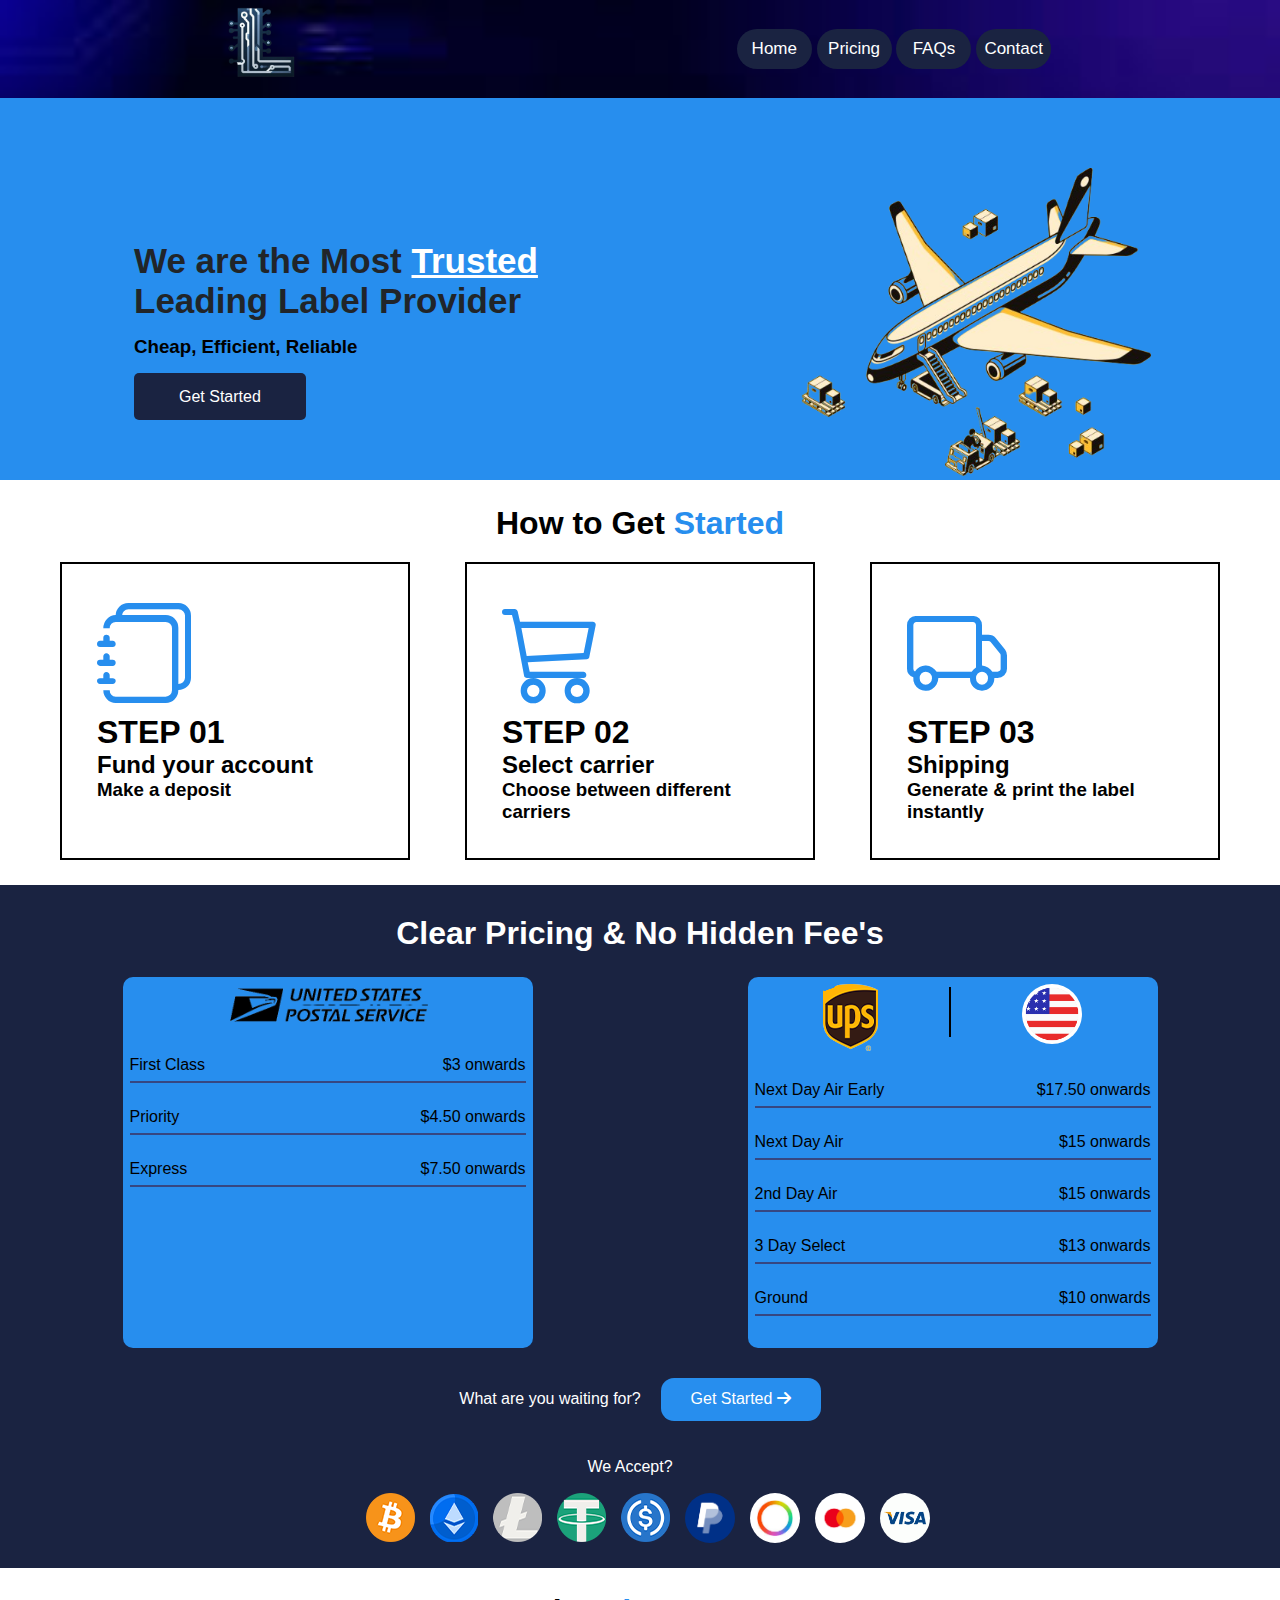
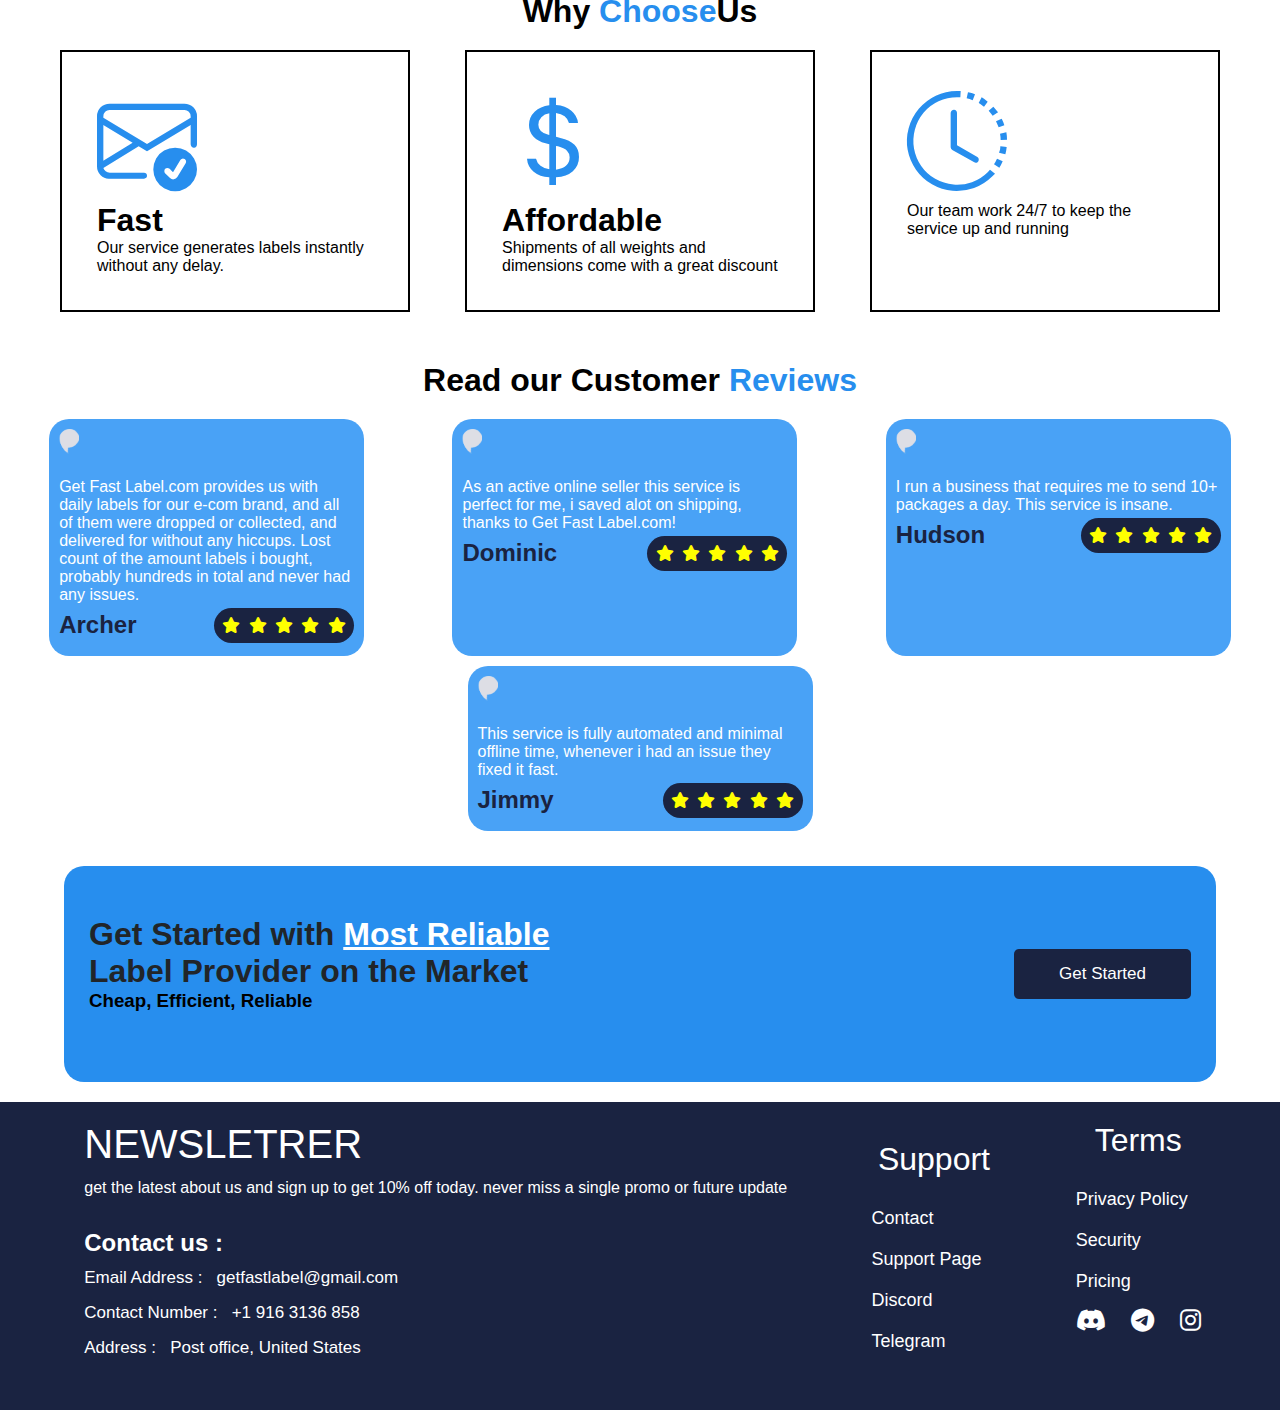
<file: index.html>
<!DOCTYPE html>
<html lang="en">

<head>
    <meta charset="UTF-8">
    <meta name="viewport" content="width=device-width, initial-scale=1.0">
    <title>Get Fast Labels - Get Free And Fast Labels</title>
    <link rel="shortcut icon" href="Images/_4d4af216-900d-4c70-b766-60d1223a866a__1_-removebg-preview (2).png"
        type="image/x-icon">
    <link rel="stylesheet" href="Css Files/Style.css">
    <link rel="stylesheet" href="https://cdn.jsdelivr.net/npm/bootstrap-icons@1.11.1/font/bootstrap-icons.css">
    <link rel="stylesheet" href="https://cdnjs.cloudflare.com/ajax/libs/font-awesome/6.5.1/css/all.min.css">
</head>

<body>


    <div class="container">






        <!------------------------------------ Header ------------------------------------>






        <header class="header">
            <div
                style="display: flex; flex-wrap: wrap; justify-content: space-around; width: 100%; align-items: center;">
                <div class="logo">
                    <a href="index.html">
                        <img src="Images/logo.png"
                            width="70px" style="margin-bottom: 10px;">
                    </a>
                </div>


                <div class="navbar">
                    <nav>
                        <ul>
                            <li><a href="index.html" class="nav-links">Home</a></li>
                            <li><a href="pricing.html" class="nav-links">Pricing</a></li>
                            <li><a href="faq.html" class="nav-links">FAQs</a></li>
                            <li><a href="contact.html" class="nav-links">Contact</a></li>

                        </ul>
                    </nav>
                </div>

            </div>
        </header>







        <!------------------------------------ Main-1 ------------------------------------>







        <main class="main1">
            <div style="display: flex; justify-content: space-around; align-items: center; flex-wrap: wrap;">


                <div class="intro1">


                    <h1 class="btn-text" style="color: #212529;">We are the Most
                        <span class="underline-text">Trusted</span><br>Leading Label Provider
                    </h1>

                    <h3 class="mar-bt">Cheap, Efficient, Reliable</h3>
                    <a href="login.html" class="Gs-btn">Get&nbsp;Started</a>


                </div>



                <div class="intro2">
                    <img src="main images.png" width="100%"> 
                </div>


            </div>
        </main>







        <!------------------------------------ Main-2 ------------------------------------>







        <main class="main2">



            <h1 class="heading-of-sub">
                How to Get <span style="color: #278eee;">Started</span>
            </h1>



            <div style="width: 100%; display: flex; flex-wrap: wrap; justify-content: space-evenly;">

                <div class="step step1">
                    <div>
                        <!-- <img src="Images/How to Get Started.png" alt=""> -->
                        <i class="bi bi-journals" style="font-size: 100px; color: #278eee;"></i>
                        <h1>STEP 01</h1>
                        <h2>Fund your account</h2>
                        <h3>Make a deposit</h3>
                    </div>
                </div>


                <div class="step step2">
                    <div>
                        <!-- <img src="Images/How to Get Started (1).png" alt=""> -->
                        <i class="bi bi-cart3" style="font-size: 100px; color: #278eee;"></i>
                        <h1>STEP 02</h1>
                        <h2>Select carrier</h2>
                        <h3>Choose between different carriers</h3>
                    </div>
                </div>


                <div class="step step3">
                    <div>
                        <!-- <img src="Images/How to Get Started (2).png" alt=""> -->
                        <i class="bi bi-truck" style="font-size: 100px; color: #278eee;"></i>
                        <h1>STEP 03</h1>
                        <h2>Shipping</h2>
                        <h3>Generate & print the label instantly</h3>
                    </div>
                </div>



            </div>
        </main>







        <!------------------------------------ Main-3 ------------------------------------>







        <main class="main3">

            <h1 style="text-align: center; color: white; text-transform: capitalize; margin: 15px 0px;">Clear pricing &
                no hidden fee's</h1>

            <div style="display: flex; justify-content: space-around; flex-wrap: wrap;">


                <div class="plan plan1">
                    <div style="display: flex; justify-content: center;">
                        <img src="Images/image-removebg-preview.png" width="220px" style="margin-bottom: 30px;">
                    </div>
                    <div class="plan-content">
                        <p><span>First Class</span> <span>$3 onwards</span></p>
                        <hr color="#364782" style="margin-top: 7px; margin-bottom: 7px;"><br>
                    </div>

                    <div class="plan-content">
                        <p><span>Priority</span> <span>$4.50 onwards</span></p>
                        <hr color="#364782" style="margin-top: 7px; margin-bottom: 7px;"><br>
                    </div>

                    <div class="plan-content">
                        <p><span>Express</span> <span>$7.50 onwards</span></p>
                        <hr color="#364782" style="margin-top: 7px; margin-bottom: 7px;"><br>
                    </div>
                </div>




                <div class="plan plan2">

                    <div style="display: flex; justify-content: space-evenly;">
                        <img src="Images/ups.png" style="margin-bottom: 30px;">
                        <div></div><img src="Images/us2.png" height="60px" width="60px" style="border-radius: 50%;">
                    </div>

                    <div class="plan-content">
                        <p><span>Next Day Air Early</span> <span>$17.50 onwards</span></p>
                        <hr color="#364782" style="margin-top: 7px; margin-bottom: 7px;"><br>
                    </div>

                    <div class="plan-content">
                        <p><span>Next Day Air</span> <span>$15 onwards</span></p>
                        <hr color="#364782" style="margin-top: 7px; margin-bottom: 7px;"><br>
                    </div>

                    <div class="plan-content">
                        <p><span>2nd Day Air</span> <span>$15 onwards</span></p>
                        <hr color="#364782" style="margin-top: 7px; margin-bottom: 7px;"><br>
                    </div>

                    <div class="plan-content">
                        <p><span>3 Day Select</span> <span>$13 onwards</span></p>
                        <hr color="#364782" style="margin-top: 7px; margin-bottom: 7px;"><br>
                    </div>

                    <div class="plan-content">
                        <p><span>Ground</span> <span>$10 onwards</span></p>
                        <hr color="#364782" style="margin-top: 7px; margin-bottom: 7px;"><br>
                    </div>


                </div>
            </div>





            <div class="more-info">
                <div
                    style="display: flex; flex-wrap: wrap; margin-top: 20px; align-items: center; justify-content: center;">
                    <p>What are you waiting for?</p>
                    <a href="login.html"><button>Get Started&nbsp;<i class="fa-solid fa-arrow-right"></i></button></a>
                </div>

                <div style="display: flex; flex-direction: column; flex-wrap: wrap; margin-top: 20px; align-items: center;">
                    <p>We Accept?</p>
                    <div style="display: flex; align-items: center; justify-content: center; flex-wrap: wrap;">
                        <img src="Images/blogg.png">
                        <img src="Images/compus.png">
                        <img src="Images/tlool.png">
                        <img src="Images/tspin.png">
                        <img src="Images/dollar.png">
                        <img src="Images/papayl.png" style="width: 50px; border-radius: 50%;">
                        <img src="Images/Payoneer.png" style="width: 50px; border-radius: 50%;">
                        <img src="Images/Master card.png" style="width: 50px; border-radius: 50%;">
                        <img src="Images/wisa card.png" style="width: 50px; border-radius: 50%;">
                    </div>
                </div>
            </div>

        </main>







        <!------------------------------------ Main-4 ------------------------------------>







        <main class="main4">




            <h1 class="heading-of-sub">
                Why <span style="color: #278eee;">Choose</span>Us
            </h1>



            <div style="width: 100%; display: flex; flex-wrap: wrap; justify-content: space-evenly;">

                <div class="step step1">
                    <div>
                        <!-- <img src="Images/How to Get Started.png" alt=""> -->
                        <i class="bi bi-envelope-check" style="font-size: 100px; color: #278eee;"></i>
                        <h1>Fast</h1>
                        <p>Our service generates labels instantly without any delay.</p>
                    </div>
                </div>


                <div class="step step2">
                    <div>
                        <!-- <img src="Images/How to Get Started (1).png" alt=""> -->
                        <i class="bi bi-currency-dollar" style="font-size: 100px; color: #278eee;"></i>
                        <h1>Affordable</h1>
                        <p>Shipments of all weights and dimensions come with a great discount</p>
                    </div>
                </div>


                <div class="step step3">
                    <div>
                        <!-- <img src="Images/How to Get Started (2).png" alt=""> -->
                        <i class="bi bi-clock-history" style="font-size: 100px; color: #278eee;"></i>
                        <p>Our team work 24/7 to keep the service up and running</p>
                    </div>
                </div>



            </div>
        </main>







        <!------------------------------------ Main-5------------------------------------>







        <main class="main5">




            <h1 class="heading-of-sub">
                Read our Customer <span style="color: #278eee;">Reviews</span>
            </h1>



            <div style=" display: flex; justify-content: space-around; flex-wrap: wrap;">

                <div class="big-rev">
                    <div class="re-bi">
                        <img src="Images/comma.png" style="margin-bottom: 20px;" width="20px">
                        <p>Get Fast Label.com provides us with daily labels for our e-com brand, and all of them were
                            dropped or collected, and delivered for without any hiccups. Lost count of the amount labels
                            i bought, probably hundreds in total and never had any issues.
                        </p>

                        <div
                            style="display: flex; justify-content: space-between; flex-wrap: wrap; align-items: center;">
                            <h2 class="costomer">Archer</h2>
                            <div class="stars">
                                <i class="fa-solid fa-star"></i>
                                <i class="fa-solid fa-star"></i>
                                <i class="fa-solid fa-star"></i>
                                <i class="fa-solid fa-star"></i>
                                <i class="fa-solid fa-star"></i>
                            </div>
                        </div>
                    </div>
                </div>



                <div class="sma-re">
                    <img src="Images/comma.png" style="margin-bottom: 20px;" width="20px">
                    <p>As an active online seller this service is perfect for me, i saved alot on shipping, thanks to
                        Get Fast Label.com!
                    </p>

                    <div style="display: flex; justify-content: space-between; flex-wrap: wrap; align-items: center;">
                        <h2 class="costomer">Dominic </h2>
                        <div class="stars">
                            <i class="fa-solid fa-star"></i>
                            <i class="fa-solid fa-star"></i>
                            <i class="fa-solid fa-star"></i>
                            <i class="fa-solid fa-star"></i>
                            <i class="fa-solid fa-star"></i>
                        </div>
                    </div>
                </div>



                <div class="sma-re">
                    <img src="Images/comma.png" style="margin-bottom: 20px;" width="20px">
                    <p>I run a business that requires me to send 10+ packages a day. This service is insane.
                    </p>

                    <div style="display: flex; justify-content: space-between; flex-wrap: wrap; align-items: center;">
                        <h2 class="costomer">Hudson </h2>
                        <div class="stars">
                            <i class="fa-solid fa-star"></i>
                            <i class="fa-solid fa-star"></i>
                            <i class="fa-solid fa-star"></i>
                            <i class="fa-solid fa-star"></i>
                            <i class="fa-solid fa-star"></i>
                        </div>
                    </div>
                </div>



                <div class="sma-re">
                    <img src="Images/comma.png" style="margin-bottom: 20px;" width="20px">
                    <p>This service is fully automated and minimal offline time, whenever i had an issue they fixed it
                        fast.
                    </p>

                    <div style="display: flex; justify-content: space-between; flex-wrap: wrap; align-items: center;">
                        <h2 class="costomer">Jimmy</h2>
                        <div class="stars">
                            <i class="fa-solid fa-star"></i>
                            <i class="fa-solid fa-star"></i>
                            <i class="fa-solid fa-star"></i>
                            <i class="fa-solid fa-star"></i>
                            <i class="fa-solid fa-star"></i>
                        </div>
                    </div>
                </div>

            </div>
        </main>







        <!------------------------------------ Main-6------------------------------------>







        <main class="main6">


            <div style="display: flex; justify-content: center;">

                <div class="div-last-div">

                    <div>
                        <h1 class="last-div-text" style="color: #212529;">Get Started with
                            <span class="underline-text">Most Reliable</span><br>Label
                            Provider on the Market
                        </h1>
                        <h3 style="margin-bottom: 20px;">Cheap, Efficient, Reliable</h3>
                    </div>



                    <div>
                        <a href="login.html">
                            <button class="last-div-btn">Get Started</button>
                        </a>
                    </div>

                </div>

            </div>


        </main>







        <!------------------------------------Footer------------------------------------>







        <footer class="footer">

            <div style="display: flex; justify-content: space-evenly; flex-wrap: wrap; width: 100%;">

                <div class="f-row">
                    <big>NEWSLETRER</big>
                    <p style="margin-bottom: 20px;">get the latest about us and sign up to get 10% off today.
                        never miss a single promo or future update</p>

                    <h2>Contact us :</h2>
                    <span>Email Address : &nbsp;&nbsp;getfastlabel@gmail.com</span><br>
                    <span>Contact Number : &nbsp;&nbsp;+1 916 3136 858</span><br>
                    <span>Address : &nbsp;&nbsp;Post office, United States</span>
                </div>




                <div class="s-row">
                    <h1 class="support">Support</h1>
                    <ul>
                        <li><a href="Contact.html">Contact</a></li>
                        <li><a href="login.html">Support Page</a></li>
                        <li><a href="login.html">Discord</a></li>
                        <li><a href="login.html">Telegram</a></li>
                    </ul>
                </div>




                <div class="t-row">
                    <h1 class="support">Terms</h1>
                    <ul>
                        <li><a href="login.html">Privacy Policy</a></li>
                        <li><a href="login.html">Security</a></li>
                        <li><a href="pricing.html">Pricing</a></li>
                    </ul>
                    <div style="display: flex; width: 100%; justify-content: space-between;">

                        <a href="#" class="icons-social"><i class="fa-brands fa-discord fa-xl"></i></a>
                        <a href="#" class="icons-social"><i class="fa-brands fa-telegram fa-xl"></i></a>
                        <a href="#" class="icons-social"><i class="fa-brands fa-instagram fa-xl"></i></a>
                    </div>
                </div>


            </div>

        </footer>




        <div class="top" onclick="scrollToTop"><i class="fa-solid fa-arrow-up fa-xl" style="color: white;"></i></div>


        <script>
            document.addEventListener("DOMContentLoaded", function () {
                var scrollButton = document.querySelector('.top');

                window.addEventListener('scroll', function () {
                    // Show/hide scroll-to-top button based on scroll position
                    if (window.scrollY > 300) {
                        scrollButton.classList.add('show');
                    } else {
                        scrollButton.classList.remove('show');
                    }
                });

                scrollButton.addEventListener('click', scrollToTop);
            });

            function scrollToTop() {
                // Scroll to top with smooth transition
                window.scrollTo({
                    top: 0,
                    behavior: 'smooth'
                });
            }

        </script>


</body>

</html>
</file>
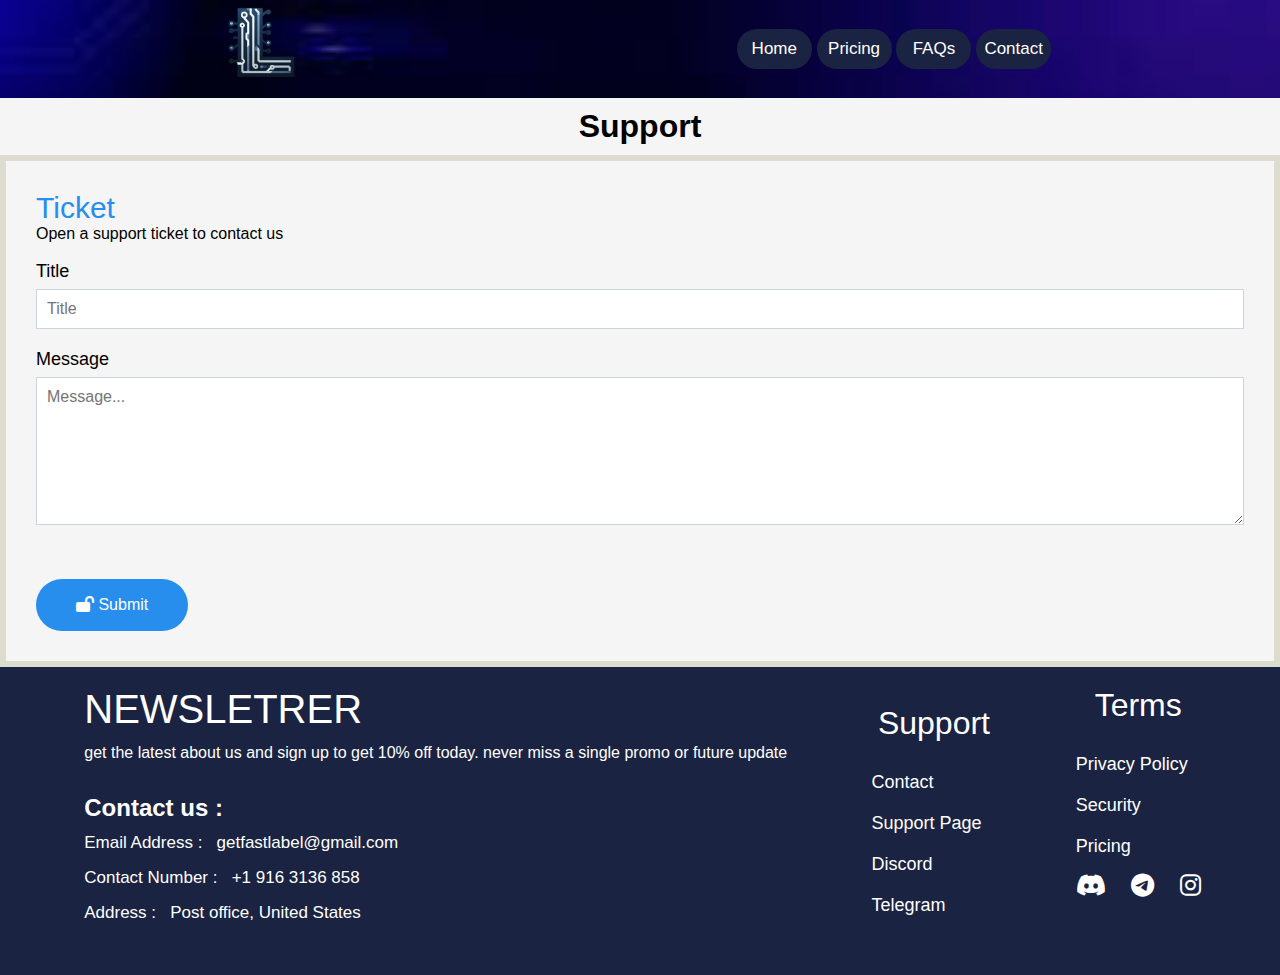
<file: contact.html>
<!DOCTYPE html>
<html lang="en">

<head>
    <meta charset="UTF-8">
    <meta name="viewport" content="width=device-width, initial-scale=1.0">
    <title>Contact us - Get Fast Labels</title>
    <link rel="shortcut icon" href="Images/_4d4af216-900d-4c70-b766-60d1223a866a__1_-removebg-preview.png"
        type="image/x-icon">
    <link rel="stylesheet" href="Css Files/contact.css">
    <link rel="stylesheet" href="https://cdn.jsdelivr.net/npm/bootstrap-icons@1.11.1/font/bootstrap-icons.css">
    <link rel="stylesheet" href="https://cdnjs.cloudflare.com/ajax/libs/font-awesome/6.5.1/css/all.min.css">
</head>

<body>


    <div class="container">






        <!------------------------------------ Header ------------------------------------>






        <header class="header">
            <div
                style="display: flex; flex-wrap: wrap; justify-content: space-around; width: 100%; align-items: center;">
                <div class="logo">
                    <a href="index.html">
                        <img src="Images/logo.png"
                            width="70px" style="margin-bottom: 10px;">
                    </a>
                </div>


                <div class="navbar">
                    <nav>
                        <ul>
                            <li><a href="index.html" class="nav-links">Home</a></li>
                            <li><a href="pricing.html" class="nav-links">Pricing</a></li>
                            <li><a href="faq.html" class="nav-links">FAQs</a></li>
                            <li><a href="contact.html" class="nav-links">Contact</a></li>

                        </ul>
                    </nav>
                </div>

            </div>
        </header>







        <!------------------------------------ Main-1 ------------------------------------>







        <main class="main1">

            <div>
                <h1 class="center">Support</h1>



                <div class="form">
                    <p class="ticket">Ticket</p>
                    <p>Open a support ticket to contact us</p><br>
                    <form>
                        <label for="">Title</label>
                        <input type="text" class="title" placeholder="Title">

                        <label>Message</label><br>
                        <textarea name="" id="" rows="7" placeholder="Message..."></textarea>

                        <button type="submit" onclick="alert('Your Form Is Incorrect Please! Fill Form Corecct')"><i
                                class="fa-solid fa-lock-open" style="color: #ffffff;"></i> Submit</button>
                    </form>
                </div>
            </div>

        </main>







        <!------------------------------------Footer------------------------------------>







        <footer class="footer">

            <div style="display: flex; justify-content: space-evenly; flex-wrap: wrap; width: 100%;">

                <div class="f-row">
                    <big>NEWSLETRER</big>
                    <p style="margin-bottom: 20px;">get the latest about us and sign up to get 10% off today.
                        never miss a single promo or future update</p>

                    <h2>Contact us :</h2>
                    <span>Email Address : &nbsp;&nbsp;getfastlabel@gmail.com</span><br>
                    <span>Contact Number : &nbsp;&nbsp;+1 916 3136 858</span><br>
                    <span>Address : &nbsp;&nbsp;Post office, United States</span>
                </div>




                <div class="s-row">
                    <h1 class="support">Support</h1>
                    <ul>
                        <li><a href="Contact.html">Contact</a></li>
                        <li><a href="login.html">Support Page</a></li>
                        <li><a href="login.html">Discord</a></li>
                        <li><a href="login.hmtl">Telegram</a></li>
                    </ul>
                </div>




                <div class="t-row">
                    <h1 class="support">Terms</h1>
                    <ul>
                        <li><a href="login.html">Privacy Policy</a></li>
                        <li><a href="login.html">Security</a></li>
                        <li><a href="pricing.html">Pricing</a></li>
                    </ul>
                    <div style="display: flex; width: 100%; justify-content: space-between;">

                        <a href="#" class="icons-social"><i class="fa-brands fa-discord fa-xl"></i></a>
                        <a href="#" class="icons-social"><i class="fa-brands fa-telegram fa-xl"></i></a>
                        <a href="#" class="icons-social"><i class="fa-brands fa-instagram fa-xl"></i></a>
                    </div>
                </div>


            </div>

        </footer>




        <div class="top" onclick="scrollToTop"><i class="fa-solid fa-arrow-up fa-xl" style="color: white;"></i></div>


        <script>
            document.addEventListener("DOMContentLoaded", function () {
                var scrollButton = document.querySelector('.top');

                window.addEventListener('scroll', function () {
                    // Show/hide scroll-to-top button based on scroll position
                    if (window.scrollY > 80) {
                        scrollButton.classList.add('show');
                    } else {
                        scrollButton.classList.remove('show');
                    }
                });

                scrollButton.addEventListener('click', scrollToTop);
            });

            function scrollToTop() {
                // Scroll to top with smooth transition
                window.scrollTo({
                    top: 0,
                    behavior: 'smooth'
                });
            }

        </script>
    </div>


</body>

</html>
</file>
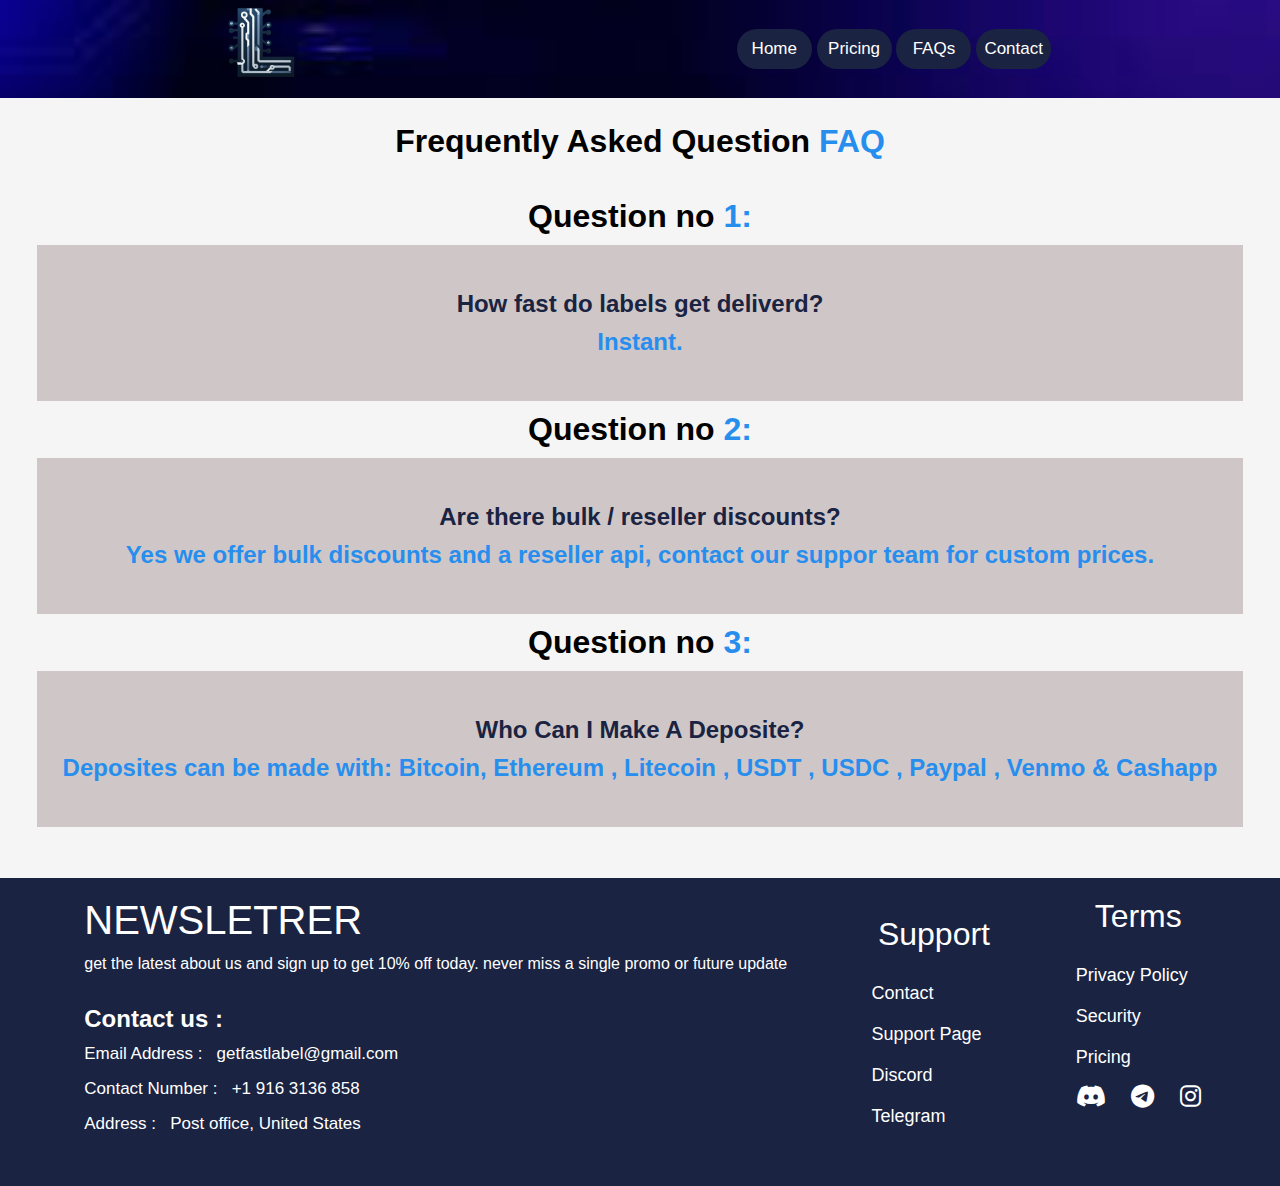
<file: faq.html>
<!DOCTYPE html>
<html lang="en">

<head>
    <meta charset="UTF-8">
    <meta name="viewport" content="width=device-width, initial-scale=1.0">
    <title>FAQ - Get Fast Labels</title>
    <link rel="shortcut icon" href="Images/_4d4af216-900d-4c70-b766-60d1223a866a__1_-removebg-preview.png"
        type="image/x-icon">
    <link rel="stylesheet" href="Css Files/faq.css">
    <link rel="stylesheet" href="https://cdn.jsdelivr.net/npm/bootstrap-icons@1.11.1/font/bootstrap-icons.css">
    <link rel="stylesheet" href="https://cdnjs.cloudflare.com/ajax/libs/font-awesome/6.5.1/css/all.min.css">
</head>

<body>


    <div class="container">






        <!------------------------------------ Header ------------------------------------>







        <header class="header">
            <div
                style="display: flex; flex-wrap: wrap; justify-content: space-around; width: 100%; align-items: center;">
                <div class="logo">
                    <a href="index.html">
                        <img src="Images/logo.png"
                            width="70px" style="margin-bottom: 10px;">
                    </a>
                </div>


                <div class="navbar">
                    <nav>
                        <ul>
                            <li><a href="index.html" class="nav-links">Home</a></li>
                            <li><a href="pricing.html" class="nav-links">Pricing</a></li>
                            <li><a href="faq.html" class="nav-links">FAQs</a></li>
                            <li><a href="contact.html" class="nav-links">Contact</a></li>

                        </ul>
                    </nav>
                </div>

            </div>
        </header>







        <!------------------------------------ Main-1 ------------------------------------>







        <main class="main1">
            <h1 class="heading-of-sub">
                Frequently Asked Question <span style="color: #278eee;">FAQ</span>
            </h1><br>

            <div style="display: flex;flex-direction: column; align-items: center; justify-content: center;">
                
                <h1>Question no <span class="ans">1:</span></h1>
                <div class="question ques1">

                    <h2 class="ques">How fast do labels get deliverd?</h2>
                    <h2 class="ans">Instant.</h2>

                </div>


                <h1>Question no <span class="ans">2:</span></h1>
                <div class="question ques2">

                    <h2 class="ques">Are there bulk / reseller discounts?</h2>
                    <h2 class="ans">Yes we offer bulk discounts and a reseller api, contact our suppor team for custom prices.</h2>

                </div>


                <h1>Question no <span class="ans">3:</span></h1>
                <div class="question ques3">

                    <h2 class="ques">Who Can I Make A Deposite?</h2>
                    <h2 class="ans">Deposites can be made with: Bitcoin, Ethereum , Litecoin , USDT , USDC , Paypal , Venmo & Cashapp</h2>

                </div><br><br>


            </div>
        </main>







        <!------------------------------------Footer------------------------------------>








        <footer class="footer">

            <div style="display: flex; justify-content: space-evenly; flex-wrap: wrap; width: 100%;">

                <div class="f-row">
                    <big>NEWSLETRER</big>
                    <p style="margin-bottom: 20px;">get the latest about us and sign up to get 10% off today.
                        never miss a single promo or future update</p>

                    <h2>Contact us :</h2>
                    <span>Email Address : &nbsp;&nbsp;getfastlabel@gmail.com</span><br>
                    <span>Contact Number : &nbsp;&nbsp;+1 916 3136 858</span><br>
                    <span>Address : &nbsp;&nbsp;Post office, United States</span>
                </div>




                <div class="s-row">
                    <h1 class="support">Support</h1>
                    <ul>
                        <li><a href="Contact.html">Contact</a></li>
                        <li><a href="login.html">Support Page</a></li>
                        <li><a href="login.html">Discord</a></li>
                        <li><a href="login.hmtl">Telegram</a></li>
                    </ul>
                </div>




                <div class="t-row">
                    <h1 class="support">Terms</h1>
                    <ul>
                        <li><a href="login.html">Privacy Policy</a></li>
                        <li><a href="login.html">Security</a></li>
                        <li><a href="pricing.html">Pricing</a></li>
                    </ul>
                    <div style="display: flex; width: 100%; justify-content: space-between;">

                        <a href="#" class="icons-social"><i class="fa-brands fa-discord fa-xl"></i></a>
                        <a href="#" class="icons-social"><i class="fa-brands fa-telegram fa-xl"></i></a>
                        <a href="#" class="icons-social"><i class="fa-brands fa-instagram fa-xl"></i></a>
                    </div>
                </div>


            </div>

        </footer>




        <div class="top" onclick="scrollToTop"><i class="fa-solid fa-arrow-up fa-xl" style="color: white;"></i></div>


        <script>
            document.addEventListener("DOMContentLoaded", function () {
                var scrollButton = document.querySelector('.top');

                window.addEventListener('scroll', function () {
                    // Show/hide scroll-to-top button based on scroll position
                    if (window.scrollY > 100) {
                        scrollButton.classList.add('show');
                    } else {
                        scrollButton.classList.remove('show');
                    }
                });

                scrollButton.addEventListener('click', scrollToTop);
            });

            function scrollToTop() {
                // Scroll to top with smooth transition
                window.scrollTo({
                    top: 0,
                    behavior: 'smooth'
                });
            }

        </script>
    </div>


</body>

</html>
</file>
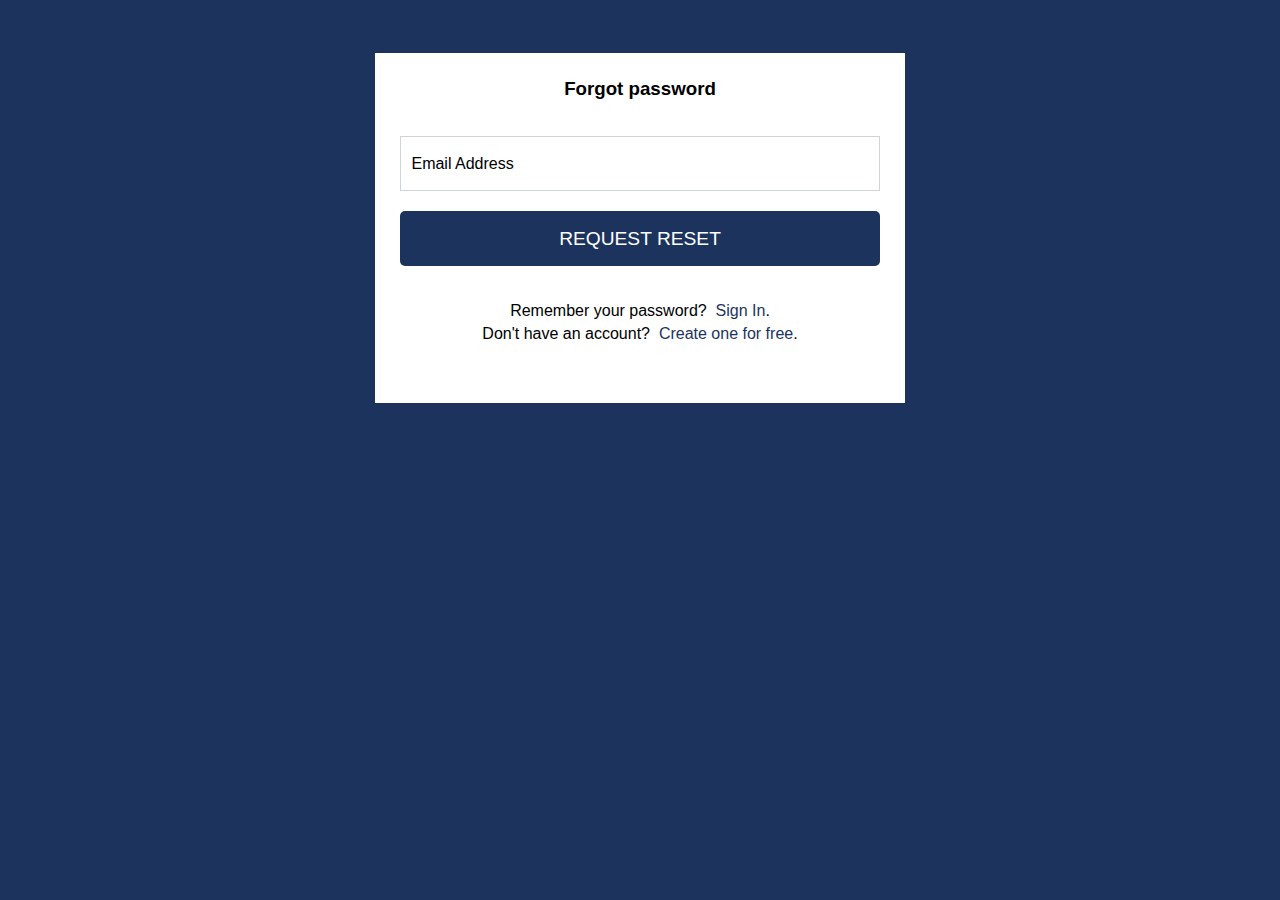
<file: Forget Password.html>
<!DOCTYPE html>
<html lang="en">

<head>
    <meta charset="UTF-8">
    <meta name="viewport" content="width=device-width, initial-scale=1.0">
    <title>Forget Password - Get Fast Labels</title>
    <link rel="shortcut icon" href="Images/_4d4af216-900d-4c70-b766-60d1223a866a__1_-removebg-preview.png"
        type="image/x-icon">
    <link rel="stylesheet" href="Css Files/Forget Password.css">
    <link rel="stylesheet" href="https://cdn.jsdelivr.net/npm/bootstrap-icons@1.11.1/font/bootstrap-icons.css">
    <link rel="stylesheet" href="https://cdnjs.cloudflare.com/ajax/libs/font-awesome/6.5.1/css/all.min.css">
</head>

<body>


    <div class="Forget-Password">
        <h3 style="text-align: center;">Forgot password</h3><br><br>

        <input type="text" placeholder="Email Address" required>
        <input type="submit" value="REQUEST RESET"><br><br><br>

        <p>Remember your password?<a href="login.html"> &nbsp;Sign In</a>.</p>
        <p>Don't have an account?<a href="sign.html"> &nbsp;Create one for free</a>.</p>
    </div>


</body>

</html>
</file>
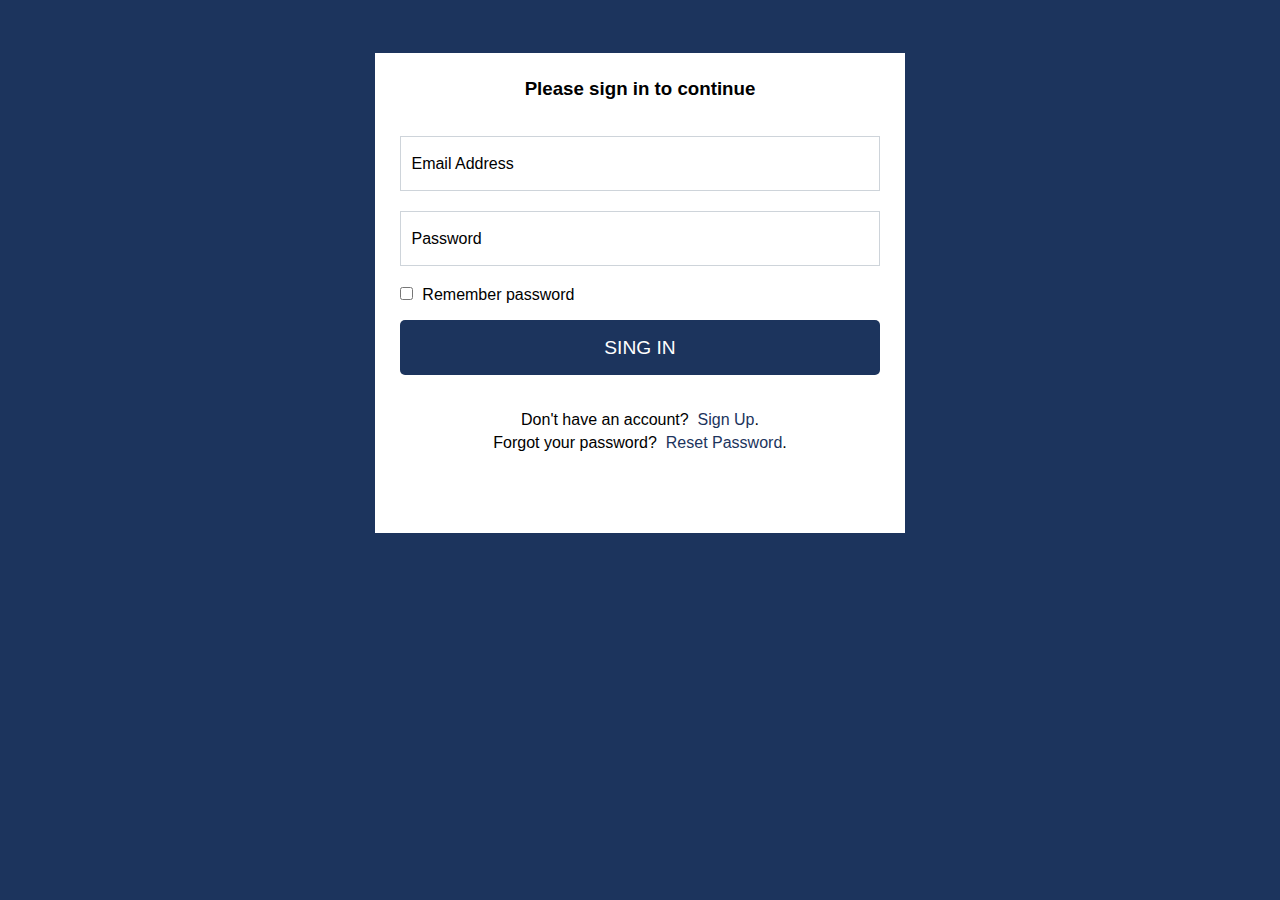
<file: login.html>
<!DOCTYPE html>
<html lang="en">

<head>
    <meta charset="UTF-8">
    <meta name="viewport" content="width=device-width, initial-scale=1.0">
    <title>Login - Get Fast Labels</title>
    <link rel="shortcut icon" href="Images/_4d4af216-900d-4c70-b766-60d1223a866a__1_-removebg-preview.png"
        type="image/x-icon">
    <link rel="stylesheet" href="Css Files/login.css">
    <link rel="stylesheet" href="https://cdn.jsdelivr.net/npm/bootstrap-icons@1.11.1/font/bootstrap-icons.css">
    <link rel="stylesheet" href="https://cdnjs.cloudflare.com/ajax/libs/font-awesome/6.5.1/css/all.min.css">
</head>

<body>


    <div class="login">
        <h3 style="text-align: center;">Please sign in to continue</h3><br><br>

        <input type="text" placeholder="Email Address" required>
        <input type="password" placeholder="Password" required>
        <input type="checkbox" required id="check"><label for="check">&nbsp;&nbsp;Remember password</label><br>
        <input type="submit" value="SING IN"><br><br><br>

        <p>Don't have an account?<a href="sign.html"> &nbsp;Sign Up</a>.</p>
        <p>Forgot your password?<a href="Forget Password.html"> &nbsp;Reset Password</a>.</p>
    </div>


</body>

</html>
</file>
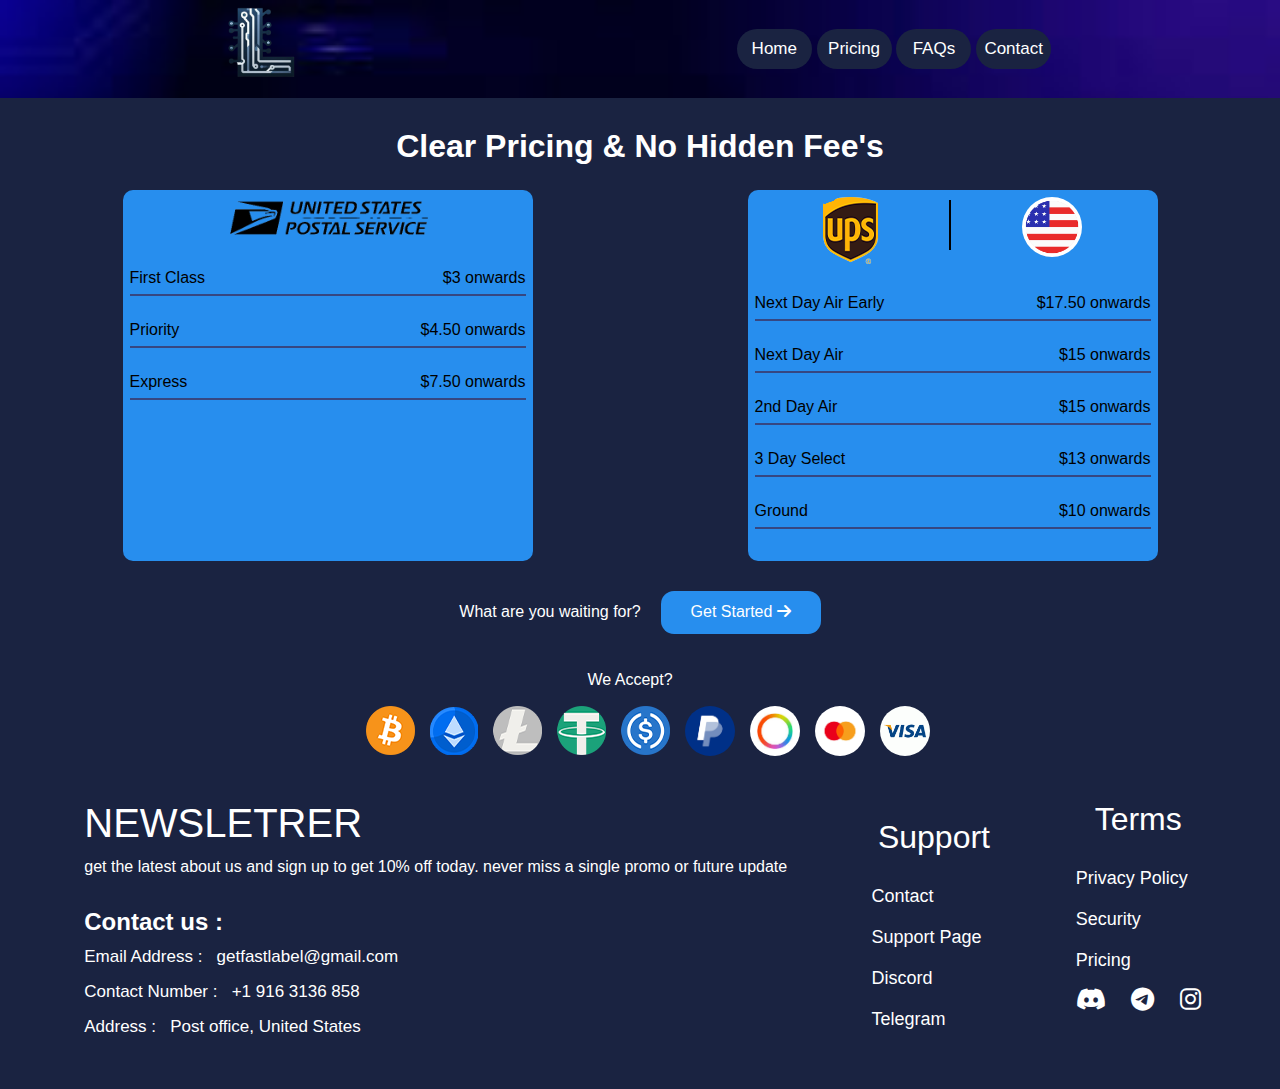
<file: pricing.html>
<!DOCTYPE html>
<html lang="en">

<head>
    <meta charset="UTF-8">
    <meta name="viewport" content="width=device-width, initial-scale=1.0">
    <title>Pricing - Get Fast Labels</title>
    <link rel="shortcut icon" href="Images/_4d4af216-900d-4c70-b766-60d1223a866a__1_-removebg-preview.png"
        type="image/x-icon">
    <link rel="stylesheet" href="Css Files/pricing.css">
    <link rel="stylesheet" href="https://cdn.jsdelivr.net/npm/bootstrap-icons@1.11.1/font/bootstrap-icons.css">
    <link rel="stylesheet" href="https://cdnjs.cloudflare.com/ajax/libs/font-awesome/6.5.1/css/all.min.css">
</head>

<body>


    <div class="container">






        <!------------------------------------ Header ------------------------------------>






        <header class="header">
            <div
                style="display: flex; flex-wrap: wrap; justify-content: space-around; width: 100%; align-items: center;">
                <div class="logo">
                    <a href="index.html">
                        <img src="Images/logo.png"
                            width="70px" style="margin-bottom: 10px;">
                    </a>
                </div>


                <div class="navbar">
                    <nav>
                        <ul>
                            <li><a href="index.html" class="nav-links">Home</a></li>
                            <li><a href="pricing.html" class="nav-links">Pricing</a></li>
                            <li><a href="faq.html" class="nav-links">FAQs</a></li>
                            <li><a href="contact.html" class="nav-links">Contact</a></li>

                        </ul>
                    </nav>
                </div>

            </div>
        </header>







        <!------------------------------------ Main-3------------------------------------>








        <main class="main3">

            <h1 style="text-align: center; color: white; text-transform: capitalize; margin: 15px 0px;">Clear pricing &
                no hidden fee's</h1>

            <div style="display: flex; justify-content: space-around; flex-wrap: wrap;">


                <div class="plan plan1">
                    <div style="display: flex; justify-content: center;">
                        <img src="Images/image-removebg-preview.png" width="220px" style="margin-bottom: 30px;">
                    </div>
                    <div class="plan-content">
                        <p><span>First Class</span> <span>$3 onwards</span></p>
                        <hr color="#364782" style="margin-top: 7px; margin-bottom: 7px;"><br>
                    </div>

                    <div class="plan-content">
                        <p><span>Priority</span> <span>$4.50 onwards</span></p>
                        <hr color="#364782" style="margin-top: 7px; margin-bottom: 7px;"><br>
                    </div>

                    <div class="plan-content">
                        <p><span>Express</span> <span>$7.50 onwards</span></p>
                        <hr color="#364782" style="margin-top: 7px; margin-bottom: 7px;"><br>
                    </div>
                </div>




                <div class="plan plan2">

                    <div style="display: flex; justify-content: space-evenly;">
                        <img src="Images/ups.png" style="margin-bottom: 30px;">
                        <div></div><img src="Images/us2.png" height="60px" width="60px" style="border-radius: 50%;">
                    </div>

                    <div class="plan-content">
                        <p><span>Next Day Air Early</span> <span>$17.50 onwards</span></p>
                        <hr color="#364782" style="margin-top: 7px; margin-bottom: 7px;"><br>
                    </div>

                    <div class="plan-content">
                        <p><span>Next Day Air</span> <span>$15 onwards</span></p>
                        <hr color="#364782" style="margin-top: 7px; margin-bottom: 7px;"><br>
                    </div>

                    <div class="plan-content">
                        <p><span>2nd Day Air</span> <span>$15 onwards</span></p>
                        <hr color="#364782" style="margin-top: 7px; margin-bottom: 7px;"><br>
                    </div>

                    <div class="plan-content">
                        <p><span>3 Day Select</span> <span>$13 onwards</span></p>
                        <hr color="#364782" style="margin-top: 7px; margin-bottom: 7px;"><br>
                    </div>

                    <div class="plan-content">
                        <p><span>Ground</span> <span>$10 onwards</span></p>
                        <hr color="#364782" style="margin-top: 7px; margin-bottom: 7px;"><br>
                    </div>


                </div>
            </div>





            <div class="more-info">
                <div
                    style="display: flex; flex-wrap: wrap; margin-top: 20px; align-items: center; justify-content: center;">
                    <p>What are you waiting for?</p>
                    <a href="login.html"><button>Get Started&nbsp;<i class="fa-solid fa-arrow-right"></i></button></a>
                </div>

                <div style="display: flex; flex-direction: column; flex-wrap: wrap; margin-top: 20px; align-items: center;">
                    <p>We Accept?</p>
                    <div style="display: flex; align-items: center; justify-content: center; flex-wrap: wrap;">
                        <img src="Images/blogg.png">
                        <img src="Images/compus.png">
                        <img src="Images/tlool.png">
                        <img src="Images/tspin.png">
                        <img src="Images/dollar.png">
                        <img src="Images/papayl.png" style="width: 50px; border-radius: 50%;">
                        <img src="Images/Payoneer.png" style="width: 50px; border-radius: 50%;">
                        <img src="Images/Master card.png" style="width: 50px; border-radius: 50%;">
                        <img src="Images/wisa card.png" style="width: 50px; border-radius: 50%;">
                    </div>
                </div>
            </div>

        </main>







        <!------------------------------------Footer------------------------------------>







        <footer class="footer">

            <div style="display: flex; justify-content: space-evenly; flex-wrap: wrap; width: 100%;">

                <div class="f-row">
                    <big>NEWSLETRER</big>
                    <p style="margin-bottom: 20px;">get the latest about us and sign up to get 10% off today.
                        never miss a single promo or future update</p>

                    <h2>Contact us :</h2>
                    <span>Email Address : &nbsp;&nbsp;getfastlabel@gmail.com</span><br>
                    <span>Contact Number : &nbsp;&nbsp;+1 916 3136 858</span><br>
                    <span>Address : &nbsp;&nbsp;Post office, United States</span>
                </div>




                <div class="s-row">
                    <h1 class="support">Support</h1>
                    <ul>
                        <li><a href="Contact.html">Contact</a></li>
                        <li><a href="login.html">Support Page</a></li>
                        <li><a href="login.html">Discord</a></li>
                        <li><a href="login.hmtl">Telegram</a></li>
                    </ul>
                </div>




                <div class="t-row">
                    <h1 class="support">Terms</h1>
                    <ul>
                        <li><a href="login.html">Privacy Policy</a></li>
                        <li><a href="login.html">Security</a></li>
                        <li><a href="pricing.html">Pricing</a></li>
                    </ul>
                    <div style="display: flex; width: 100%; justify-content: space-between;">

                        <a href="#" class="icons-social"><i class="fa-brands fa-discord fa-xl"></i></a>
                        <a href="#" class="icons-social"><i class="fa-brands fa-telegram fa-xl"></i></a>
                        <a href="#" class="icons-social"><i class="fa-brands fa-instagram fa-xl"></i></a>
                    </div>
                </div>


            </div>

        </footer>




        <div class="top" onclick="scrollToTop"><i class="fa-solid fa-arrow-up fa-xl" style="color: white;"></i></div>


        <script>
            document.addEventListener("DOMContentLoaded", function () {
                var scrollButton = document.querySelector('.top');

                window.addEventListener('scroll', function () {
                    // Show/hide scroll-to-top button based on scroll position
                    if (window.scrollY > 80) {
                        scrollButton.classList.add('show');
                    } else {
                        scrollButton.classList.remove('show');
                    }
                });

                scrollButton.addEventListener('click', scrollToTop);
            });

            function scrollToTop() {
                // Scroll to top with smooth transition
                window.scrollTo({
                    top: 0,
                    behavior: 'smooth'
                });
            }

        </script>
    </div>


</body>

</html>
</file>
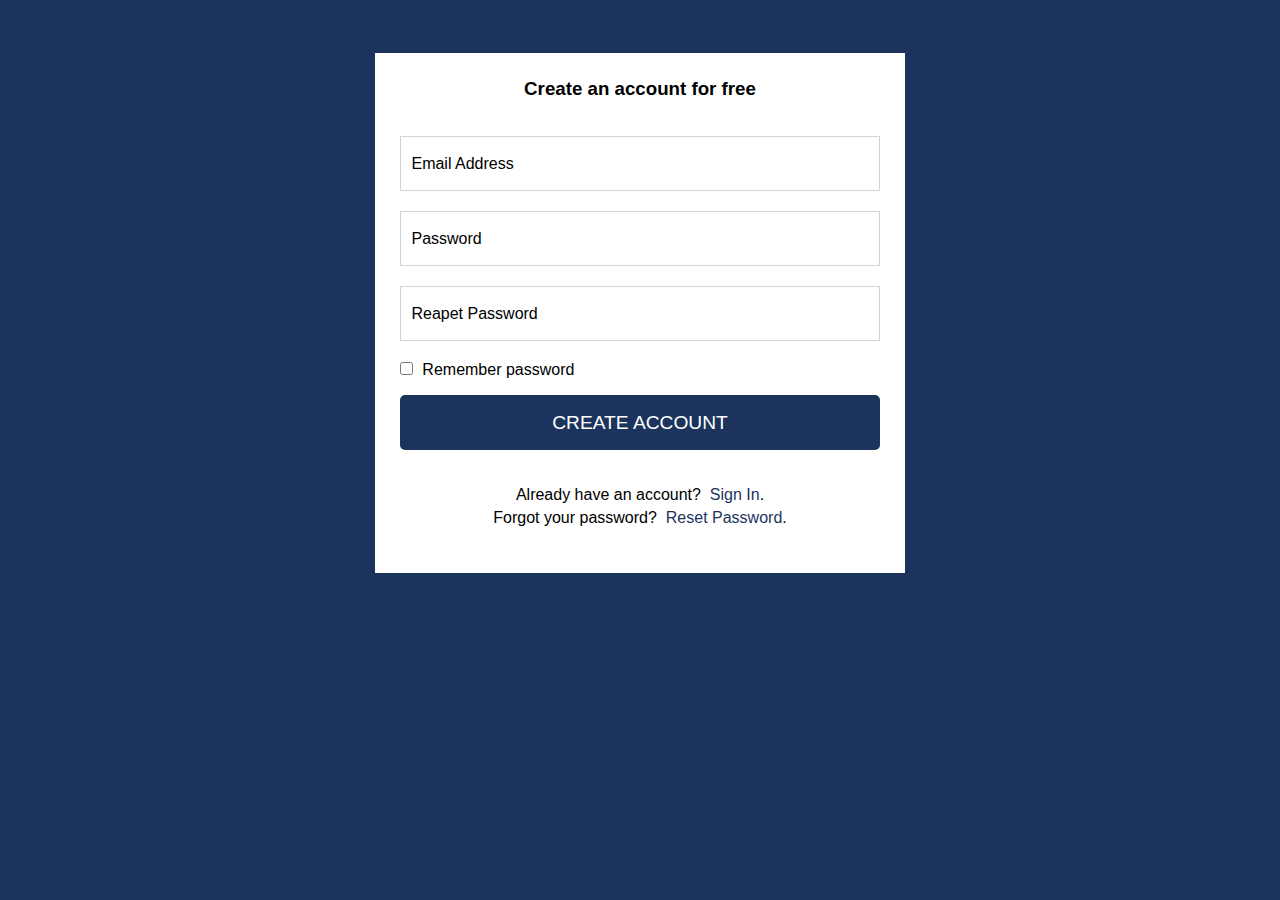
<file: sign.html>
<!DOCTYPE html>
<html lang="en">

<head>
    <meta charset="UTF-8">
    <meta name="viewport" content="width=device-width, initial-scale=1.0">
    <title>Sign Up - Get Fast Labels</title>
    <link rel="shortcut icon" href="Images/_4d4af216-900d-4c70-b766-60d1223a866a__1_-removebg-preview.png"
        type="image/x-icon">
    <link rel="stylesheet" href="Css Files/signup.css">
    <link rel="stylesheet" href="https://cdn.jsdelivr.net/npm/bootstrap-icons@1.11.1/font/bootstrap-icons.css">
    <link rel="stylesheet" href="https://cdnjs.cloudflare.com/ajax/libs/font-awesome/6.5.1/css/all.min.css">
</head>

<body>


    <div class="sign-up">
        <h3 style="text-align: center;">Create an account for free</h3><br><br>

        <input type="text" placeholder="Email Address" required>
        <input type="password" placeholder="Password" required>
        <input type="password" placeholder="Reapet Password" required>
        <input type="checkbox" required id="check"><label for="check">&nbsp;&nbsp;Remember password</label><br>
        <input type="submit" value="CREATE ACCOUNT"><br><br><br>

        <p>Already have an account?<a href="login.html"> &nbsp;Sign In</a>.</p>
        <p>Forgot your password?<a href="Forget Password.html"> &nbsp;Reset Password</a>.</p>
    </div>


</body>

</html>
</file>
<file: Css Files/Style.css>
* {
    margin: 0;
    padding: 0;
    box-sizing: border-box;
    font-family: sans-serif;
}

::selection {
    background-color: #49a2f6;
    color: white;

}










/*=====================================Header=====================================*/













.header {
    /* background-color: #011432; */
    display: flex;
    align-items: center;
    height: auto;
    justify-content: center;
    padding: 7px;
    background-image: url(back.png);
    background-size: cover;
    background-repeat: no-repeat;
    /* background-position: center center; */

}

.nav-links {
    display: inline-block;
    text-decoration: none;
    color: white;
    width: 75px;
    height: 40px;
    margin: 2px;
    background-color: #1a2341;
    border-radius: 20px;
    font-size: 17px;
    display: flex;
    justify-content: center;
    align-items: center;
}

.nav-links:hover {
    color: whitesmoke;
}

.navbar nav ul {
    width: 320px;
    list-style: none;
    display: flex;
    flex-wrap: wrap;
    justify-content: space-evenly;
    align-items: center;
}












/*=====================================Main-1=====================================*/














.main1 {
    background-color: #278eee;
    padding-top: 70px;
}

.Gs-btn {
    padding: 15px 45px;
    background-color: #1a2341;
    border-radius: 0PX;
    color: #FFF;
    position: relative;
    text-decoration: none;
    border-radius: 5px;
}

.mar-bt {
    margin: 15px 0px 30px 0px;
}

.btn-text {
    /* margin-top: 25px; */
    font-size: 35px;
}

.underline-text {
    color: white;
    text-decoration: underline;
}

.intro2 {
    width: 350px;
}

.intro1 {
    padding: 5px;
}












/*=====================================Main-2=====================================*/














.main2 {
    padding: 5px;
}

.main4 {
    padding: 5px;
}

.heading-of-sub {
    margin: 20px 0px;
    text-align: center;
}

.step {
    width: 350px;
    margin-bottom: 20px;
    height: auto;
    padding: 35px;
    border: 2px solid #000;
}












/*=====================================Main-3=====================================*/














.main3 {
    background-color: #1a2341;
    padding: 15px;
    height: auto;
}

.plan {
    width: 410px;
    background-color: #278eee;
    border-radius: 10px;
    padding: 7px;
    margin: 10px 0px;
}

.plan-content p {
    display: flex;
    justify-content: space-between;
    color: black;
}

div:empty {
    margin: 3px;
    height: 50px;
    border: 1px solid #000;
}

.more-info {
    display: flex;
    flex-direction: column;
    justify-content: center;
    align-items: center;
}

.more-info div p {
    color: white;
    margin-right: 20px;
    margin-bottom: 17px;
}

.more-info div a button {
    width: 160px;
    height: 43px;
    border-radius: 13px;
    background-color: #278eee;
    color: white;
    border: none;
    font-size: medium;
    transition: all 0.5s ease;
    margin-bottom: 17px;
}

.more-info img {
    margin-left: 15px;
    margin-bottom: 10px;
}












/*=====================================Main-5=====================================*/













.main5 {
    padding: 5px;
}

.big-rev {
    display: flex;
    justify-content: space-evenly;
}

.re-bi {
    width: 315px;
    padding: 10px;
    border-radius: 20px;
    margin-bottom: 10px;
    background-color: #49a2f6;
}

.re-bi p {
    color: white;
}

.costomer {
    margin: 7px 0px;
    color: #1a2341;
}

.stars {
    width: 140px;
    height: 35px;
    border-radius: 50px;
    background-color: #1a2341;
    display: flex;
    align-items: center;
    justify-content: space-evenly;
}

.fa-star {
    color: yellow;
}

.sma-re {
    width: 345px;
    background-color: #49a2f6;
    padding: 10px;
    border-radius: 20px;
    margin-bottom: 10px;
}

.sma-rev {
    display: flex;
    justify-content: space-evenly;
    flex-wrap: wrap;
    margin-top: 20px;
}

.sma-re p {
    color: white !important;
}












/*=====================================Main-6=====================================*/
















.div-last-div {
    width: 90%;
    background-color: #278eee;
    display: flex;
    justify-content: space-between;
    align-items: center;
    flex-wrap: wrap;
    padding: 50px 25px;
    border-radius: 20px;
    margin: 20px 0px;
}

.last-div-btn {
    padding: 15px 45px;
    background-color: #1a2341;
    color: white;
    border: none;
    font-size: 17px;
    border-radius: 5px;
}












/*=====================================Footer=====================================*/
















.footer {
    display: flex;
    justify-content: center;
    align-items: center;
    background-color: #1a2341;
    padding: 20px 0px;
}

.f-row {
    width: auto;
    height: auto;
    color: white;
    padding: 5px;
    margin-bottom: 20px;
    line-height: 35px;
}

.f-row span {
    color: white;
    cursor: pointer;
    font-size: 17px;
    transition: all 0.2s ease-in-out;
}

.f-row span:hover {
    padding-left: 10px;
}

big {
    font-size: 40px;
    color: white;
}

.support {
    font-weight: 500;
    color: white;
    margin-bottom: 30px;
}


.s-row {
    width: auto;
    display: flex;
    flex-direction: column;
    align-items: center;
    justify-content: center;
}

.s-row ul {
    list-style: none;
}

.s-row ul li a {
    width: 125px;
    display: inline-block;
    text-decoration: none;
    color: white;
    font-size: large;
    margin-bottom: 20px;
    transition: all 0.2s ease;
}

.s-row ul li a:hover {
    padding-left: 10px;
}

.t-row {
    width: auto;
    display: flex;
    flex-direction: column;
    align-items: center;
    /* justify-content: center; */
}

.t-row ul {
    list-style: none;
}

.t-row ul li a {
    width: 125px;
    display: inline-block;
    text-decoration: none;
    color: white;
    font-size: large;
    transition: all 0.2s ease;
    margin-bottom: 20px;
}

.t-row ul li a:hover {
    padding-left: 10px;
}

.icons-social {
    color: white;
    transition: all 0.2s ease;
}

.icons-social:hover {
    margin-top: 7px;
}









.top {
    background-color: #1f2e5f;
    color: #278eee;
    width: 50px;
    height: 50px;
    border-radius: 7px;
    position: fixed;
    right: 10px;
    bottom: 20px;
    display: flex;
    align-items: center;
    justify-content: center;
    text-decoration: none;
    cursor: pointer;
    opacity: 0;
    transform: translateY(100%);
    transition: transform 0.5s ease, opacity 0.5s ease;
}

.top.show {
    opacity: 1;
    transform: translateY(0);
}

.fa-arrow-up {
    color: #278eee;
    transition: all 0.2s ease;
}

.fa-arrow-up:hover {
    color: white;
}
</file>
<file: Css Files/contact.css>
* {
    margin: 0;
    padding: 0;
    box-sizing: border-box;
    font-family: sans-serif;
}

::selection {
    background-color: #49a2f6;
    color: white;
}

body {
    background-color: whitesmoke;
}











/*=====================================Header=====================================*/













.header {
    /* background-color: #011432; */
    display: flex;
    align-items: center;
    height: auto;
    justify-content: center;
    padding: 7px;
    background-image: url(back.png);
    background-size: cover;
    background-repeat: no-repeat;
    /* background-position: center center; */

}

.nav-links {
    display: inline-block;
    text-decoration: none;
    color: white;
    width: 75px;
    height: 40px;
    margin: 2px;
    background-color: #1a2341;
    border-radius: 20px;
    font-size: 17px;
    display: flex;
    justify-content: center;
    align-items: center;
}

.nav-links:hover {
    color: whitesmoke;
}

.navbar nav ul {
    width: 320px;
    list-style: none;
    display: flex;
    flex-wrap: wrap;
    justify-content: space-evenly;
    align-items: center;
}












/*=====================================Main-1=====================================*/














.main1 div .center {
    text-align: center;
    padding: 10px 0px;
}

.ticket {
    font-size: 30px;
    color: #278eee;
}

.form {
    border: 6px solid #dcdccf;
    padding: 30px;
}

.title {
    width: 100%;
    height: 40px;
    border: 1px solid #ced4da;
    padding: 10px;
    font-size: 16px;
    margin-bottom: 20px;
}


textarea {
    width: 100%;
    border: 1px solid #ced4da;
    padding: 10px;
    font-size: 16px;
    margin-bottom: 30px;
    resize: vertical;
}

label {
    display: inline-block;
    font-size: large;
    margin-bottom: 7px;
}

button[type=submit] {
    padding: 17px 40px;
    background-color: #278eee;
    color: white;
    margin-top: 20px;
    border: none;
    border-radius: 50px;
    font-size: 1rem;
}









/*=====================================Footer=====================================*/















.footer {
    display: flex;
    justify-content: center;
    align-items: center;
    background-color: #1a2341;
    padding: 20px 0px;
}

.f-row {
    width: auto;
    height: auto;
    color: white;
    padding: 5px;
    margin-bottom: 20px;
    line-height: 35px;
}

.f-row span {
    color: white;
    cursor: pointer;
    font-size: 17px;
    transition: all 0.2s ease-in-out;
}

.f-row span:hover {
    padding-left: 10px;
}

big {
    font-size: 40px;
    color: white;
}

.support {
    font-weight: 500;
    color: white;
    margin-bottom: 30px;
}


.s-row {
    width: auto;
    display: flex;
    flex-direction: column;
    align-items: center;
    justify-content: center;
}

.s-row ul {
    list-style: none;
}

.s-row ul li a {
    width: 125px;
    display: inline-block;
    text-decoration: none;
    color: white;
    font-size: large;
    margin-bottom: 20px;
    transition: all 0.2s ease;
}

.s-row ul li a:hover {
    padding-left: 10px;
}

.t-row {
    width: auto;
    display: flex;
    flex-direction: column;
    align-items: center;
    /* justify-content: center; */
}

.t-row ul {
    list-style: none;
}

.t-row ul li a {
    width: 125px;
    display: inline-block;
    text-decoration: none;
    color: white;
    font-size: large;
    transition: all 0.2s ease;
    margin-bottom: 20px;
}

.t-row ul li a:hover {
    padding-left: 10px;
}

.icons-social {
    color: white;
    transition: all 0.2s ease;
}

.icons-social:hover {
    margin-top: 7px;
}









.top {
    background-color: #1f2e5f;
    color: #278eee;
    width: 50px;
    height: 50px;
    border-radius: 7px;
    position: fixed;
    right: 10px;
    bottom: 20px;
    display: flex;
    align-items: center;
    justify-content: center;
    text-decoration: none;
    cursor: pointer;
    opacity: 0;
    transform: translateY(100%);
    transition: transform 0.5s ease, opacity 0.5s ease;
}

.top.show {
    opacity: 1;
    transform: translateY(0);
}

.fa-arrow-up {
    color: #278eee;
    transition: all 0.2s ease;
}

.fa-arrow-up:hover {
    color: white;
}
</file>
<file: Css Files/faq.css>
* {
    margin: 0;
    padding: 0;
    box-sizing: border-box;
    font-family: sans-serif;
}

::selection {
    background-color: #49a2f6;
    color: white;
}











/*=====================================Header=====================================*/















.header {
    /* background-color: #011432; */
    display: flex;
    align-items: center;
    height: auto;
    justify-content: center;
    padding: 7px;
    background-image: url(back.png);
    background-size: cover;
    background-repeat: no-repeat;
    /* background-position: center center; */

}

.nav-links {
    display: inline-block;
    text-decoration: none;
    color: white;
    width: 75px;
    height: 40px;
    margin: 2px;
    background-color: #1a2341;
    border-radius: 20px;
    font-size: 17px;
    display: flex;
    justify-content: center;
    align-items: center;
}

.nav-links:hover {
    color: whitesmoke;
}

.navbar nav ul {
    width: 320px;
    list-style: none;
    display: flex;
    flex-wrap: wrap;
    justify-content: space-evenly;
    align-items: center;
}












/*=====================================Main-1=====================================*/












.main1{
    background-color: whitesmoke;
    padding: 5px;
}
.heading-of-sub {
    margin: 20px 0px;
    text-align: center;
}

.question{
    width: 95%;
    padding: 40px 0px;
    background-color: rgb(207, 199, 199);
    margin: 10px 0px;
}

.question{
    display: flex;
    flex-direction: column;
    align-items: center;
    justify-content: center;
}

.question h2{
    margin: 5px;
}

.ques{
    color: #1a2341;
}

.ans{
    color: #278eee;
}














/*=====================================Footer=====================================*/
















.footer {
    display: flex;
    justify-content: center;
    align-items: center;
    background-color: #1a2341;
    padding: 20px 0px;
}

.f-row {
    width: auto;
    height: auto;
    color: white;
    padding: 5px;
    margin-bottom: 20px;
    line-height: 35px;
}

.f-row span {
    color: white;
    cursor: pointer;
    font-size: 17px;
    transition: all 0.2s ease-in-out;
}

.f-row span:hover {
    padding-left: 10px;
}

big {
    font-size: 40px;
    color: white;
}

.support {
    font-weight: 500;
    color: white;
    margin-bottom: 30px;
}


.s-row {
    width: auto;
    display: flex;
    flex-direction: column;
    align-items: center;
    justify-content: center;
}

.s-row ul {
    list-style: none;
}

.s-row ul li a {
    width: 125px;
    display: inline-block;
    text-decoration: none;
    color: white;
    font-size: large;
    margin-bottom: 20px;
    transition: all 0.2s ease;
}

.s-row ul li a:hover {
    padding-left: 10px;
}

.t-row {
    width: auto;
    display: flex;
    flex-direction: column;
    align-items: center;
    /* justify-content: center; */
}

.t-row ul {
    list-style: none;
}

.t-row ul li a {
    width: 125px;
    display: inline-block;
    text-decoration: none;
    color: white;
    font-size: large;
    transition: all 0.2s ease;
    margin-bottom: 20px;
}

.t-row ul li a:hover {
    padding-left: 10px;
}

.icons-social {
    color: white;
    transition: all 0.2s ease;
}

.icons-social:hover {
    margin-top: 7px;
}









.top {
    background-color: #1f2e5f;
    color: #278eee;
    width: 50px;
    height: 50px;
    border-radius: 7px;
    position: fixed;
    right: 10px;
    bottom: 20px;
    display: flex;
    align-items: center;
    justify-content: center;
    text-decoration: none;
    cursor: pointer;
    opacity: 0;
    transform: translateY(100%);
    transition: transform 0.5s ease, opacity 0.5s ease;
}

.top.show {
    opacity: 1;
    transform: translateY(0);
}

.fa-arrow-up {
    color: #278eee;
    transition: all 0.2s ease;
}

.fa-arrow-up:hover {
    color: white;
}
</file>
<file: Css Files/Forget Password.css>
* {
    margin: 0;
    padding: 0;
    box-sizing: border-box;
    font-family: sans-serif;
}

body {
    background-color: #1c345d;
    display: flex;
    justify-content: center;
    padding: 3px;
}










/*====================================Login-page====================================*/










div.Forget-Password {
    width: 530px;
    height: 350px;
    margin-top: 50px;
    padding: 2%;
    background-color: white;
}

input[type="text"]{
    padding: 10px;
    border: 0.5px solid #ced4da;
    font-size: 16px;
    width: 100%;
    height: 55px;
    margin-bottom: 20px;
}

input[type="text"]::placeholder {
    color: black;
    font-size: 16px;

}

input[type="submit"]{
    background-color: #1c345d;
    width: 100%;
    height: 55px;
    color: white;
    font-size: larger;
    border: none;
    border-radius: 5px;
}

p{
    text-align: center;
    margin-bottom: 5px;
}

a{
    text-decoration: none;
    color: #1c345d;
}
</file>
<file: Css Files/login.css>
* {
    margin: 0;
    padding: 0;
    box-sizing: border-box;
    font-family: sans-serif;
}

body {
    background-color: #1c345d;
    display: flex;
    justify-content: center;
    padding: 3px;
}










/*====================================Login-page====================================*/










div.login {
    width: 530px;
    height: 480px;
    margin-top: 50px;
    padding: 2%;
    background-color: white;
}

input[type="text"]{
    padding: 10px;
    border: 0.5px solid #ced4da;
    width: 100%;
    height: 55px;
    font-size: 16px;
    margin-bottom: 20px;
}

input[type="text"]::placeholder {
    color: black;
    font-size: 16px;

}

input[type="password"]{
    padding: 10px;
    border: 0.5px solid #ced4da;
    width: 100%;
    height: 55px;
    font-size: 16px;
    margin-bottom: 20px;
}

input[type="password"]::placeholder {
    color: black;
    font-size: 16px;

}

input[type="checkbox"]{
    margin-bottom: 20px;
}

input[type="submit"]{
    background-color: #1c345d;
    width: 100%;
    height: 55px;
    color: white;
    font-size: larger;
    border: none;
    border-radius: 5px;
}

p{
    text-align: center;
    margin-bottom: 5px;
}

a{
    text-decoration: none;
    color: #1c345d;
}
</file>
<file: Css Files/pricing.css>
* {
    margin: 0;
    padding: 0;
    box-sizing: border-box;
    font-family: sans-serif;
}

::selection {
    background-color: #49a2f6;
    color: white;
}











/*=====================================Header=====================================*/














.header {
    /* background-color: #011432; */
    display: flex;
    align-items: center;
    height: auto;
    justify-content: center;
    padding: 7px;
    background-image: url(back.png);
    background-size: cover;
    background-repeat: no-repeat;
    /* background-position: center center; */

}

.nav-links {
    display: inline-block;
    text-decoration: none;
    color: white;
    width: 75px;
    height: 40px;
    margin: 2px;
    background-color: #1a2341;
    border-radius: 20px;
    font-size: 17px;
    display: flex;
    justify-content: center;
    align-items: center;
}

.nav-links:hover {
    color: whitesmoke;
}

.navbar nav ul {
    width: 320px;
    list-style: none;
    display: flex;
    flex-wrap: wrap;
    justify-content: space-evenly;
    align-items: center;
}












/*=====================================Main-3=====================================*/
















.main3 {
    background-color: #1a2341;
    padding: 15px;
    height: auto;
}

.plan {
    width: 410px;
    background-color: #278eee;
    border-radius: 10px;
    padding: 7px;
    margin: 10px 0px;
}

.plan-content p {
    display: flex;
    justify-content: space-between;
    color: black;
}

div:empty {
    margin: 3px;
    height: 50px;
    border: 1px solid #000;
}

.more-info {
    display: flex;
    flex-direction: column;
    justify-content: center;
    align-items: center;
}

.more-info div p {
    color: white;
    margin-right: 20px;
    margin-bottom: 17px;
}

.more-info div a button {
    width: 160px;
    height: 43px;
    border-radius: 13px;
    background-color: #278eee;
    color: white;
    border: none;
    font-size: medium;
    transition: all 0.5s ease;
    margin-bottom: 17px;
}

.more-info img {
    margin-left: 15px;
    margin-bottom: 10px;
}













/*=====================================Footer=====================================*/
















.footer {
    display: flex;
    justify-content: center;
    align-items: center;
    background-color: #1a2341;
    padding: 20px 0px;
}

.f-row {
    width: auto;
    height: auto;
    color: white;
    padding: 5px;
    margin-bottom: 20px;
    line-height: 35px;
}

.f-row span {
    color: white;
    cursor: pointer;
    font-size: 17px;
    transition: all 0.2s ease-in-out;
}

.f-row span:hover {
    padding-left: 10px;
}

big {
    font-size: 40px;
    color: white;
}

.support {
    font-weight: 500;
    color: white;
    margin-bottom: 30px;
}


.s-row {
    width: auto;
    display: flex;
    flex-direction: column;
    align-items: center;
    justify-content: center;
}

.s-row ul {
    list-style: none;
}

.s-row ul li a {
    width: 125px;
    display: inline-block;
    text-decoration: none;
    color: white;
    font-size: large;
    margin-bottom: 20px;
    transition: all 0.2s ease;
}

.s-row ul li a:hover {
    padding-left: 10px;
}

.t-row {
    width: auto;
    display: flex;
    flex-direction: column;
    align-items: center;
    /* justify-content: center; */
}

.t-row ul {
    list-style: none;
}

.t-row ul li a {
    width: 125px;
    display: inline-block;
    text-decoration: none;
    color: white;
    font-size: large;
    transition: all 0.2s ease;
    margin-bottom: 20px;
}

.t-row ul li a:hover {
    padding-left: 10px;
}

.icons-social {
    color: white;
    transition: all 0.2s ease;
}

.icons-social:hover {
    margin-top: 7px;
}









.top {
    background-color: #1f2e5f;
    color: #278eee;
    width: 50px;
    height: 50px;
    border-radius: 7px;
    position: fixed;
    right: 10px;
    bottom: 20px;
    display: flex;
    align-items: center;
    justify-content: center;
    text-decoration: none;
    cursor: pointer;
    opacity: 0;
    transform: translateY(100%);
    transition: transform 0.5s ease, opacity 0.5s ease;
}

.top.show {
    opacity: 1;
    transform: translateY(0);
}

.fa-arrow-up {
    color: #278eee;
    transition: all 0.2s ease;
}

.fa-arrow-up:hover {
    color: white;
}
</file>
<file: Css Files/signup.css>
* {
    margin: 0;
    padding: 0;
    box-sizing: border-box;
    font-family: sans-serif;
}

body {
    background-color: #1c345d;
    display: flex;
    justify-content: center;
    padding: 3px;
}










/*====================================Login-page====================================*/










div.sign-up {
    width: 530px;
    height: 520px;
    margin-top: 50px;
    padding: 2%;
    background-color: white;
}

input[type="text"]{
    padding: 10px;
    border: 0.5px solid #ced4da;
    width: 100%;
    height: 55px;
    font-size: 16px;
    margin-bottom: 20px;
}

input[type="text"]::placeholder {
    color: black;
    font-size: 16px;

}

input[type="password"]{
    padding: 10px;
    border: 0.5px solid #ced4da;
    width: 100%;
    height: 55px;
    font-size: 16px;
    margin-bottom: 20px;
}

input[type="password"]::placeholder {
    color: black;
    font-size: 16px;

}

input[type="checkbox"]{
    margin-bottom: 20px;
}

input[type="submit"]{
    background-color: #1c345d;
    width: 100%;
    height: 55px;
    color: white;
    font-size: larger;
    border: none;
    border-radius: 5px;
}

p{
    text-align: center;
    margin-bottom: 5px;
}

a{
    text-decoration: none;
    color: #1c345d;
}
</file>
